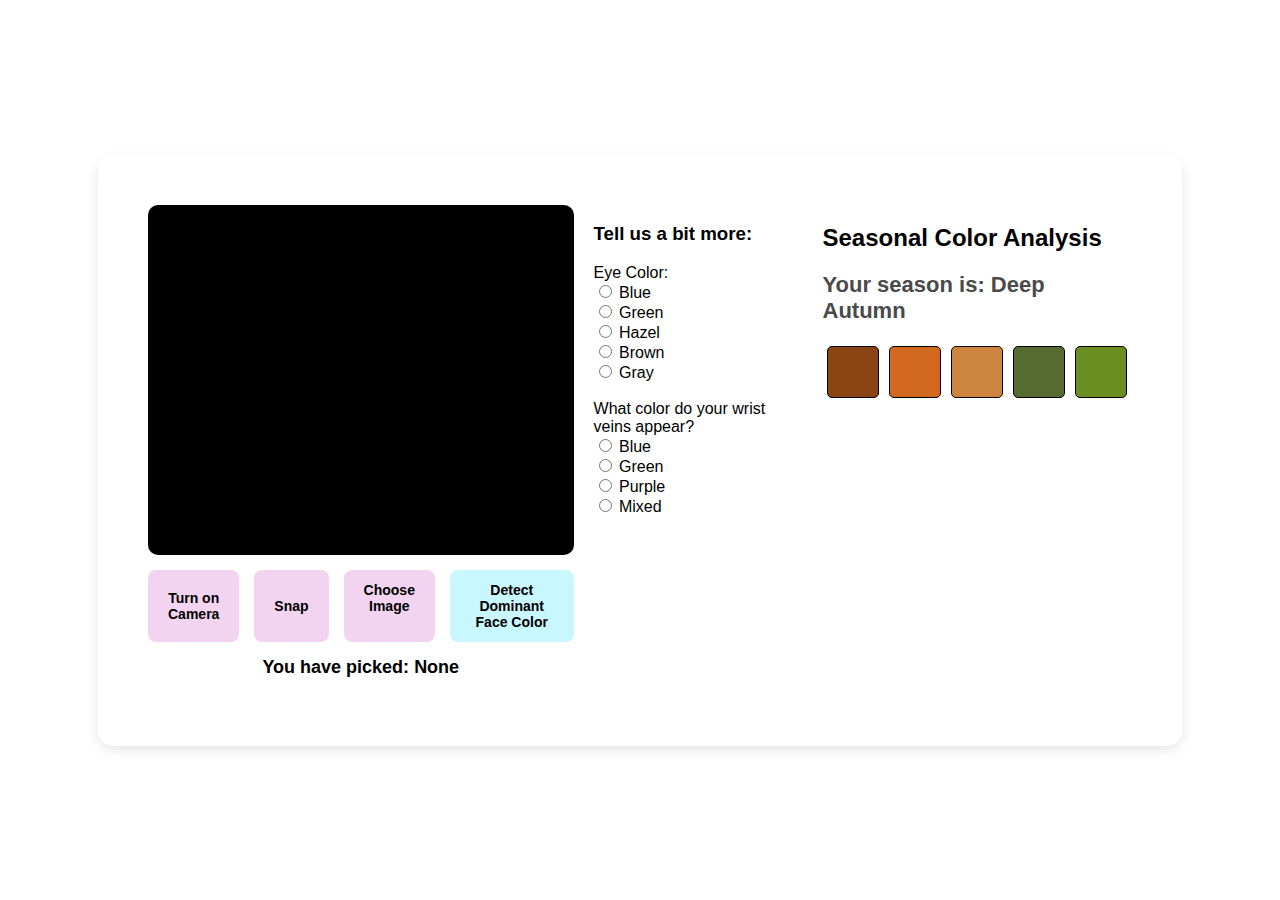
<file: work.html>
<!DOCTYPE html>
<html lang="en">
<head>
    <meta charset="UTF-8">
    <meta name="viewport" content="width=device-width, initial-scale=1.0">
    <title>Color Analysis</title>
    <style>
        body {
            display: flex;
            justify-content: center;
            align-items: center;
            height: 100vh;
            margin: 0;
            font-family: Arial, sans-serif;
            background: url('https://i.pinimg.com/736x/53/37/5e/53375ef247e7f303f6b26dd327389c23.jpg') no-repeat center center/cover;
        }
        .palette {
    display: flex;
    justify-content: center;
    gap: 10px;
    margin-top: 20px;
    min-height: 60px; /* Ensures it has space even if empty */
    flex-wrap: wrap; /* Allows colors to wrap if needed */
}

.color-box {
    width: 50px;
    height: 50px;
    border-radius: 5px;
    border: 1px solid #000; /* Add border to make sure they are visible */
}

        .container {
            display: flex;
            width: 80%;
            max-width: 1200px;
            justify-content: space-between;
            align-items: flex-start;
            padding: 30px;
            border-radius: 15px;
            background: rgba(255, 255, 255, 0.95);
            box-shadow: 0px 4px 12px rgba(0, 0, 0, 0.1);
        }
        .tools-container {
            width: 55%;
            padding: 20px;
            border-radius: 10px;
            text-align: center;
        }
        .result-container {
    width: 40%;
    padding: 20px;
    min-height: 250px; /* Increase space if needed */
    overflow: auto; /* Ensures content stays visible */
}

        .video-container {
            position: relative;
            width: 100%;
            height: 350px;
            border-radius: 10px;
            overflow: hidden;
            background: black;
        }
        video, canvas {
            position: absolute;
            width: 100%;
            height: 100%;
            object-fit: cover;
        }
        canvas {
            display: none;
        }
        .options {
            margin-top: 15px;
            display: flex;
            gap: 15px;
            justify-content: center;
        }
        button, .custom-file-input {
            padding: 12px 20px;
            border: none;
            border-radius: 8px;
            cursor: pointer;
            background-color: rgb(242, 212, 240);
            color: black;
            font-weight: bold;
            transition: 0.3s;
            font-size: 14px;
        }
        button:hover, .custom-file-input:hover {
            background-color: rgb(220, 190, 220);
        }
        .custom-file-input {
            display: inline-block;
            text-align: center;
        }
        #uploadImage {
            display: none;
        }
        #colorPickerButton {
            display: none;
            padding: 12px 20px;
            background-color: #feeea4;
            color: black;
            border-radius: 8px;
            font-weight: bold;
            font-size: 14px;
            cursor: pointer;
            transition: 0.3s;
        }
        #colorPickerButton:hover {
            background-color: rgb(220, 190, 220);
        }
        #pickedColor {
            margin-top: 15px;
            font-size: 18px;
            font-weight: bold;
            text-align: center;
        }
        #colorPickerButton img {
            width: 45px;
            height: 45px;
            cursor: pointer;
        }
        #seasonResult {
            font-size: 22px;
            font-weight: bold;
            margin-top: 20px;
            color: #4a4a4a;
        }
        #detectDominantColor {
    padding: 12px 20px;
    background-color: #c9f7ff;
    color: black;
    border-radius: 8px;
    font-weight: bold;
    font-size: 14px;
    cursor: pointer;
    transition: 0.3s;
}
#detectDominantColor:hover {
    background-color: #b2e0f0;
}

    </style>
</head>
<body>
    <div class="container">
        <div class="tools-container">
            <div class="video-container">
                <video id="video" autoplay></video>
                <canvas id="imageCanvas"></canvas>
            </div>
            <div class="options">
                <button id="startCamera">Turn on Camera</button>
                <button id="snapPhoto">Snap</button>
                <label for="uploadImage" class="custom-file-input">Choose Image</label>
                <input type="file" id="uploadImage" accept="image/*">
                <button id="colorPickerButton" style="display: none;">Pick Color</button>
                <button id="detectDominantColor">Detect Dominant Face Color</button>

            </div>
            <p id="pickedColor">You have picked: <span id="colorHex">None</span></p>
        </div>

  <div id="userInfo" style="margin-top: 20px;">
    <h3>Tell us a bit more:</h3>

    <label>Eye Color:</label><br>
    <label><input type="radio" name="eyeColor" value="blue"> Blue</label><br>
    <label><input type="radio" name="eyeColor" value="green"> Green</label><br>
    <label><input type="radio" name="eyeColor" value="hazel"> Hazel</label><br>
    <label><input type="radio" name="eyeColor" value="brown"> Brown</label><br>
    <label><input type="radio" name="eyeColor" value="gray"> Gray</label><br><br>

    <label>What color do your wrist veins appear?</label><br>
    <label><input type="radio" name="veinColor" value="blue"> Blue</label><br>
    <label><input type="radio" name="veinColor" value="green"> Green</label><br>
    <label><input type="radio" name="veinColor" value="purple"> Purple</label><br>
    <label><input type="radio" name="veinColor" value="mixed"> Mixed</label><br>
</div>



        <!-- Right Side: Season Result -->
        <div class="result-container">
            <h2>Seasonal Color Analysis</h2>
            <p id="seasonResult">Pick a color to see your season!</p>
            <div class="palette" id="colorPalette"></div> <!-- Added this line -->
        </div>
        
    </div>

    <script>
        const video = document.getElementById('video');
        const canvas = document.getElementById('imageCanvas');
        const ctx = canvas.getContext('2d');
        const startCamera = document.getElementById('startCamera');
        const snapPhoto = document.getElementById('snapPhoto');
        const uploadImage = document.getElementById('uploadImage');
        const colorPickerButton = document.getElementById('colorPickerButton');
        const colorHex = document.getElementById('colorHex');
        const seasonResult = document.getElementById('seasonResult');

        let stream = null;
        let imageLoaded = false;

        startCamera.addEventListener('click', async () => {
            try {
                stream = await navigator.mediaDevices.getUserMedia({ video: true });
                video.srcObject = stream;
                video.style.display = 'block';
                canvas.style.display = 'none';
            } catch (error) {
                alert('Camera access denied or unavailable.');
                console.error('Error accessing webcam:', error);
            }
        });

        snapPhoto.addEventListener('click', () => {
            if (video.style.display === 'block') {
                canvas.width = video.videoWidth;
                canvas.height = video.videoHeight;
                ctx.drawImage(video, 0, 0, canvas.width, canvas.height);
                video.style.display = 'none';
                canvas.style.display = 'block';
                if (stream) {
                    stream.getTracks().forEach(track => track.stop());
                }
                imageLoaded = true;
                colorPickerButton.style.display = 'inline-block';
            }
        });

        uploadImage.addEventListener('change', event => {
            const file = event.target.files[0];
            if (file) {
                const reader = new FileReader();
                reader.onload = function(e) {
                    const img = new Image();
                    img.onload = function() {
                        canvas.width = img.width;
                        canvas.height = img.height;
                        ctx.clearRect(0, 0, canvas.width, canvas.height);
                        ctx.drawImage(img, 0, 0, canvas.width, canvas.height);
                        video.style.display = 'none';
                        canvas.style.display = 'block';
                        imageLoaded = true;
                        colorPickerButton.style.display = 'inline-block';
                    };
                    img.src = e.target.result;
                };
                reader.readAsDataURL(file);
            }
        });

        colorPickerButton.addEventListener('click', () => {
            if (!window.EyeDropper) {
                alert('Your browser does not support the EyeDropper API.');
                return;
            }
            const eyeDropper = new EyeDropper();
            eyeDropper.open()
                .then(result => {
                    colorHex.innerHTML = `<b>${result.sRGBHex}</b>`;
                    determineSeason(result.sRGBHex);
                })
                .catch(error => {
                    console.error('Error picking color:', error);
                });
        });
        document.getElementById("detectDominantColor").addEventListener("click", () => {
    if (!imageLoaded) {
        alert("Please upload an image or take a photo first.");
        return;
    }

    // Define a central region (adjust if needed)
    const regionSize = 50;
    const centerX = canvas.width / 2;
    const centerY = canvas.height / 2;
    const startX = Math.max(0, centerX - regionSize / 2);
    const startY = Math.max(0, centerY - regionSize / 2);

    const imageData = ctx.getImageData(startX, startY, regionSize, regionSize);
    const data = imageData.data;
    let r = 0, g = 0, b = 0, count = 0;

    for (let i = 0; i < data.length; i += 4) {
        r += data[i];
        g += data[i + 1];
        b += data[i + 2];
        count++;
    }

    r = Math.round(r / count);
    g = Math.round(g / count);
    b = Math.round(b / count);

    const hex = `#${((1 << 24) + (r << 16) + (g << 8) + b).toString(16).slice(1).toUpperCase()}`;
    colorHex.innerHTML = `<b>${hex}</b>`;
    determineSeason(hex);
});

       function determineSeason(hex) {
    const r = parseInt(hex.substr(1, 2), 16);
    const g = parseInt(hex.substr(3, 2), 16);
    const b = parseInt(hex.substr(5, 2), 16);
    const brightness = (r + g + b) / 3;
    const warmCool = r - b;
    const contrast = Math.abs(r - g) + Math.abs(g - b) + Math.abs(b - r);

    const traits = getUserTraits();
    let undertone = "";

    switch (traits.veinColor) {
        case "blue":
        case "purple":
            undertone = "cool";
            break;
        case "green":
            undertone = "warm";
            break;
        case "mixed":
            undertone = "neutral";
            break;
        default:
            undertone = warmCool > 0 ? "warm" : "cool";
    }

    const isLightEyes = ["blue", "green", "gray"].includes(traits.eyeColor);
    const isDarkEyes = ["brown", "hazel"].includes(traits.eyeColor);

    let seasonType = "";

    if (undertone === "warm") {
        if (brightness > 180) {
            seasonType = contrast > 50 ? "Deep Spring" : "Soft Spring";
        } else {
            seasonType = contrast > 50 ? "Deep Autumn" : "Soft Autumn";
        }
    } else if (undertone === "cool") {
        if (brightness > 180) {
            seasonType = contrast > 50 ? "Deep Summer" : "Soft Summer";
        } else {
            seasonType = contrast > 50 ? "Deep Winter" : "Soft Winter";
        }
    } else {
        seasonType = contrast > 60 ? "Deep Autumn" : "Soft Summer";
    }

    if (isLightEyes && seasonType.includes("Autumn")) {
        seasonType = seasonType.replace("Autumn", "Spring");
    } else if (isDarkEyes && seasonType.includes("Summer")) {
        seasonType = seasonType.replace("Summer", "Winter");
    }

    document.getElementById("seasonResult").innerHTML = `Your season is: <b>${seasonType}</b>`;
    displayPalette(seasonType);
}

function getUserTraits() {
    const eyeColor = document.querySelector('input[name="eyeColor"]:checked')?.value || '';
    const veinColor = document.querySelector('input[name="veinColor"]:checked')?.value || '';

    console.log("Selected eye color:", eyeColor);
    console.log("Selected vein color:", veinColor);

    return {
        eyeColor,
        veinColor
    };
}



        function displayPalette(season) {
            const palettes = {
                "Deep Spring": ["#FF6F61", "#FFA07A", "#FFD700", "#008000", "#006400"],
                "Soft Spring": ["#F4A460", "#FFDAB9", "#E6E6FA", "#B0C4DE", "#98FB98"],
                "Deep Autumn": ["#8B4513", "#D2691E", "#CD853F", "#556B2F", "#6B8E23"],
                "Soft Autumn": ["#DEB887", "#DAA520", "#BC8F8F", "#D8BFD8", "#C0C0C0"],
                "Deep Summer": ["#4682B4", "#5F9EA0", "#8A2BE2", "#4B0082", "#7B68EE"],
                "Soft Summer": ["#D3D3D3", "#C0C0C0", "#A9A9A9", "#708090", "#778899"],
                "Deep Winter": ["#000080", "#800000", "#8B0000", "#2F4F4F", "#483D8B"],
                "Soft Winter": ["#708090", "#A9A9A9", "#C0C0C0", "#DCDCDC", "#F5F5F5"]
            };
            
            const paletteContainer = document.getElementById("colorPalette");
            paletteContainer.innerHTML = "";
            palettes[season].forEach(color => {
                const div = document.createElement("div");
                div.className = "color-box";
                div.style.backgroundColor = color;
                paletteContainer.appendChild(div);
            });
        }

        determineSeason("#FF5733");

      
    </script>
</body>
</html>
</file>
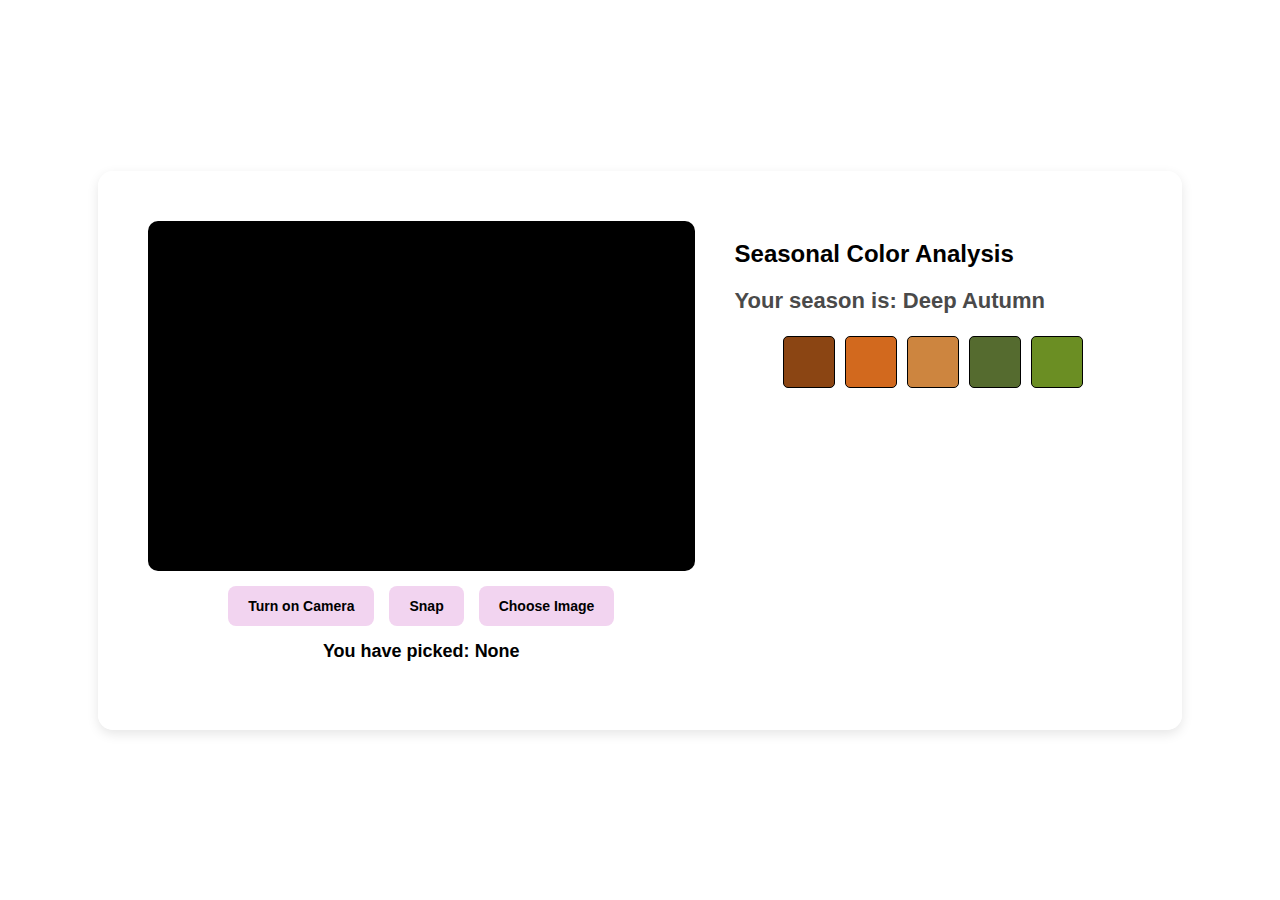
<file: COLOR ANALYSIS/final.html>
<!DOCTYPE html>
<html lang="en">
<head>
    <meta charset="UTF-8">
    <meta name="viewport" content="width=device-width, initial-scale=1.0">
    <title>Color Analysis</title>
    <style>
        body {
            display: flex;
            justify-content: center;
            align-items: center;
            height: 100vh;
            margin: 0;
            font-family: Arial, sans-serif;
            background: url('https://i.pinimg.com/736x/53/37/5e/53375ef247e7f303f6b26dd327389c23.jpg') no-repeat center center/cover;
        }
        .palette {
    display: flex;
    justify-content: center;
    gap: 10px;
    margin-top: 20px;
    min-height: 60px; /* Ensures it has space even if empty */
    flex-wrap: wrap; /* Allows colors to wrap if needed */
}

.color-box {
    width: 50px;
    height: 50px;
    border-radius: 5px;
    border: 1px solid #000; /* Add border to make sure they are visible */
}

        .container {
            display: flex;
            width: 80%;
            max-width: 1200px;
            justify-content: space-between;
            align-items: flex-start;
            padding: 30px;
            border-radius: 15px;
            background: rgba(255, 255, 255, 0.95);
            box-shadow: 0px 4px 12px rgba(0, 0, 0, 0.1);
        }
        .tools-container {
            width: 55%;
            padding: 20px;
            border-radius: 10px;
            text-align: center;
        }
        .result-container {
    width: 40%;
    padding: 20px;
    min-height: 250px; /* Increase space if needed */
    overflow: auto; /* Ensures content stays visible */
}

        .video-container {
            position: relative;
            width: 100%;
            height: 350px;
            border-radius: 10px;
            overflow: hidden;
            background: black;
        }
        video, canvas {
            position: absolute;
            width: 100%;
            height: 100%;
            object-fit: cover;
        }
        canvas {
            display: none;
        }
        .options {
            margin-top: 15px;
            display: flex;
            gap: 15px;
            justify-content: center;
        }
        button, .custom-file-input {
            padding: 12px 20px;
            border: none;
            border-radius: 8px;
            cursor: pointer;
            background-color: rgb(242, 212, 240);
            color: black;
            font-weight: bold;
            transition: 0.3s;
            font-size: 14px;
        }
        button:hover, .custom-file-input:hover {
            background-color: rgb(220, 190, 220);
        }
        .custom-file-input {
            display: inline-block;
            text-align: center;
        }
        #uploadImage {
            display: none;
        }
        #colorPickerButton {
            display: none;
            padding: 12px 20px;
            background-color: #feeea4;
            color: black;
            border-radius: 8px;
            font-weight: bold;
            font-size: 14px;
            cursor: pointer;
            transition: 0.3s;
        }
        #colorPickerButton:hover {
            background-color: rgb(220, 190, 220);
        }
        #pickedColor {
            margin-top: 15px;
            font-size: 18px;
            font-weight: bold;
            text-align: center;
        }
        #colorPickerButton img {
            width: 45px;
            height: 45px;
            cursor: pointer;
        }
        #seasonResult {
            font-size: 22px;
            font-weight: bold;
            margin-top: 20px;
            color: #4a4a4a;
        }
    </style>
</head>
<body>
    <div class="container">
        <div class="tools-container">
            <div class="video-container">
                <video id="video" autoplay></video>
                <canvas id="imageCanvas"></canvas>
            </div>
            <div class="options">
                <button id="startCamera">Turn on Camera</button>
                <button id="snapPhoto">Snap</button>
                <label for="uploadImage" class="custom-file-input">Choose Image</label>
                <input type="file" id="uploadImage" accept="image/*">
                <button id="colorPickerButton" style="display: none;">Pick Color</button>
            </div>
            <p id="pickedColor">You have picked: <span id="colorHex">None</span></p>
        </div>

        <!-- Right Side: Season Result -->
        <div class="result-container">
            <h2>Seasonal Color Analysis</h2>
            <p id="seasonResult">Pick a color to see your season!</p>
            <div class="palette" id="colorPalette"></div> <!-- Added this line -->
        </div>
        
    </div>

    <script>
        const video = document.getElementById('video');
        const canvas = document.getElementById('imageCanvas');
        const ctx = canvas.getContext('2d');
        const startCamera = document.getElementById('startCamera');
        const snapPhoto = document.getElementById('snapPhoto');
        const uploadImage = document.getElementById('uploadImage');
        const colorPickerButton = document.getElementById('colorPickerButton');
        const colorHex = document.getElementById('colorHex');
        const seasonResult = document.getElementById('seasonResult');

        let stream = null;
        let imageLoaded = false;

        startCamera.addEventListener('click', async () => {
            try {
                stream = await navigator.mediaDevices.getUserMedia({ video: true });
                video.srcObject = stream;
                video.style.display = 'block';
                canvas.style.display = 'none';
            } catch (error) {
                alert('Camera access denied or unavailable.');
                console.error('Error accessing webcam:', error);
            }
        });

        snapPhoto.addEventListener('click', () => {
            if (video.style.display === 'block') {
                canvas.width = video.videoWidth;
                canvas.height = video.videoHeight;
                ctx.drawImage(video, 0, 0, canvas.width, canvas.height);
                video.style.display = 'none';
                canvas.style.display = 'block';
                if (stream) {
                    stream.getTracks().forEach(track => track.stop());
                }
                imageLoaded = true;
                colorPickerButton.style.display = 'inline-block';
            }
        });

        uploadImage.addEventListener('change', event => {
            const file = event.target.files[0];
            if (file) {
                const reader = new FileReader();
                reader.onload = function(e) {
                    const img = new Image();
                    img.onload = function() {
                        canvas.width = img.width;
                        canvas.height = img.height;
                        ctx.clearRect(0, 0, canvas.width, canvas.height);
                        ctx.drawImage(img, 0, 0, canvas.width, canvas.height);
                        video.style.display = 'none';
                        canvas.style.display = 'block';
                        imageLoaded = true;
                        colorPickerButton.style.display = 'inline-block';
                    };
                    img.src = e.target.result;
                };
                reader.readAsDataURL(file);
            }
        });

        colorPickerButton.addEventListener('click', () => {
            if (!window.EyeDropper) {
                alert('Your browser does not support the EyeDropper API.');
                return;
            }
            const eyeDropper = new EyeDropper();
            eyeDropper.open()
                .then(result => {
                    colorHex.innerHTML = `<b>${result.sRGBHex}</b>`;
                    determineSeason(result.sRGBHex);
                })
                .catch(error => {
                    console.error('Error picking color:', error);
                });
        });

        function determineSeason(hex) {
            const r = parseInt(hex.substr(1, 2), 16);
            const g = parseInt(hex.substr(3, 2), 16);
            const b = parseInt(hex.substr(5, 2), 16);
            const brightness = (r + g + b) / 3;
            const warmCool = r - b;
            const contrast = Math.abs(r - g) + Math.abs(g - b) + Math.abs(b - r);
            
            let seasonType = "";
            if (warmCool > 20) {
                seasonType = brightness > 180 ? (contrast > 50 ? "Deep Spring" : "Soft Spring") : (contrast > 50 ? "Deep Autumn" : "Soft Autumn");
            } else {
                seasonType = brightness > 180 ? (contrast > 50 ? "Deep Summer" : "Soft Summer") : (contrast > 50 ? "Deep Winter" : "Soft Winter");
            }
            
            document.getElementById("seasonResult").innerHTML = `Your season is: <b>${seasonType}</b>`;
            displayPalette(seasonType);
        }

        function displayPalette(season) {
            const palettes = {
                "Deep Spring": ["#FF6F61", "#FFA07A", "#FFD700", "#008000", "#006400"],
                "Soft Spring": ["#F4A460", "#FFDAB9", "#E6E6FA", "#B0C4DE", "#98FB98"],
                "Deep Autumn": ["#8B4513", "#D2691E", "#CD853F", "#556B2F", "#6B8E23"],
                "Soft Autumn": ["#DEB887", "#DAA520", "#BC8F8F", "#D8BFD8", "#C0C0C0"],
                "Deep Summer": ["#4682B4", "#5F9EA0", "#8A2BE2", "#4B0082", "#7B68EE"],
                "Soft Summer": ["#D3D3D3", "#C0C0C0", "#A9A9A9", "#708090", "#778899"],
                "Deep Winter": ["#000080", "#800000", "#8B0000", "#2F4F4F", "#483D8B"],
                "Soft Winter": ["#708090", "#A9A9A9", "#C0C0C0", "#DCDCDC", "#F5F5F5"]
            };
            
            const paletteContainer = document.getElementById("colorPalette");
            paletteContainer.innerHTML = "";
            palettes[season].forEach(color => {
                const div = document.createElement("div");
                div.className = "color-box";
                div.style.backgroundColor = color;
                paletteContainer.appendChild(div);
            });
        }

        determineSeason("#FF5733");

      
    </script>
</body>
</html>
</file>
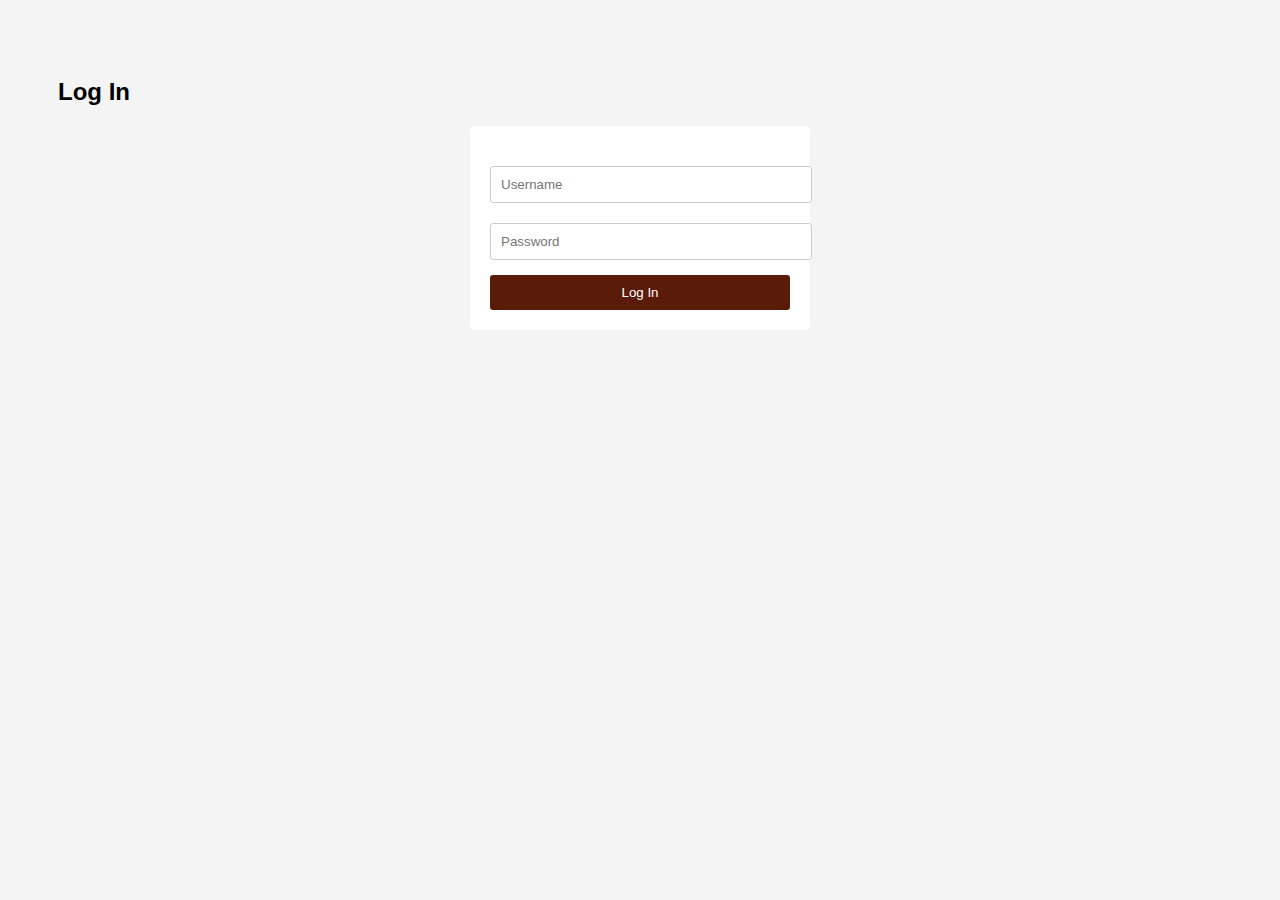
<file: COLOR ANALYSIS/login.html>
<!DOCTYPE html>
<html lang="en">
<head>
  <meta charset="UTF-8" />
  <title>Log In</title>
  <style>
    body { font-family: Arial, sans-serif; background-color: #f4f4f4; padding: 50px; }
    form { background: #fff; padding: 20px; border-radius: 5px; width: 300px; margin: auto; }
    input { width: 100%; padding: 10px; margin: 5px 0 15px; border: 1px solid #ccc; border-radius: 3px; }
    button { width: 100%; padding: 10px; background: #5a1b08; border: none; color: #fff; border-radius: 3px; cursor: pointer; }
    button:hover {   background: url('https://i.pinimg.com/736x/53/37/5e/53375ef247e7f303f6b26dd327389c23.jpg') no-repeat center center/cover;
 }
    .message { color: red; margin-bottom: 15px; }
  </style>
</head>
<body>
  <h2>Log In</h2>
  <form id="loginForm">
    <div class="message" id="loginMessage"></div>
    <input type="text" id="loginUsername" placeholder="Username" required />
    <input type="password" id="loginPassword" placeholder="Password" required />
    <button type="submit">Log In</button>
  </form>

  <script>
    document.getElementById('loginForm').addEventListener('submit', function(e) {
      e.preventDefault();
      const username = document.getElementById('loginUsername').value.trim();
      const password = document.getElementById('loginPassword').value;
      const message = document.getElementById('loginMessage');

      const storedPassword = localStorage.getItem(username);
      if (storedPassword === null) {
        message.textContent = "User does not exist.";
      } else if (storedPassword === password) {
        message.style.color = "green";
        message.textContent = "Login successful!";
        // Redirect or perform actions upon successful login
      } else {
        message.textContent = "Incorrect password.";
      }
    });
  </script>
</body>
</html>
</file>
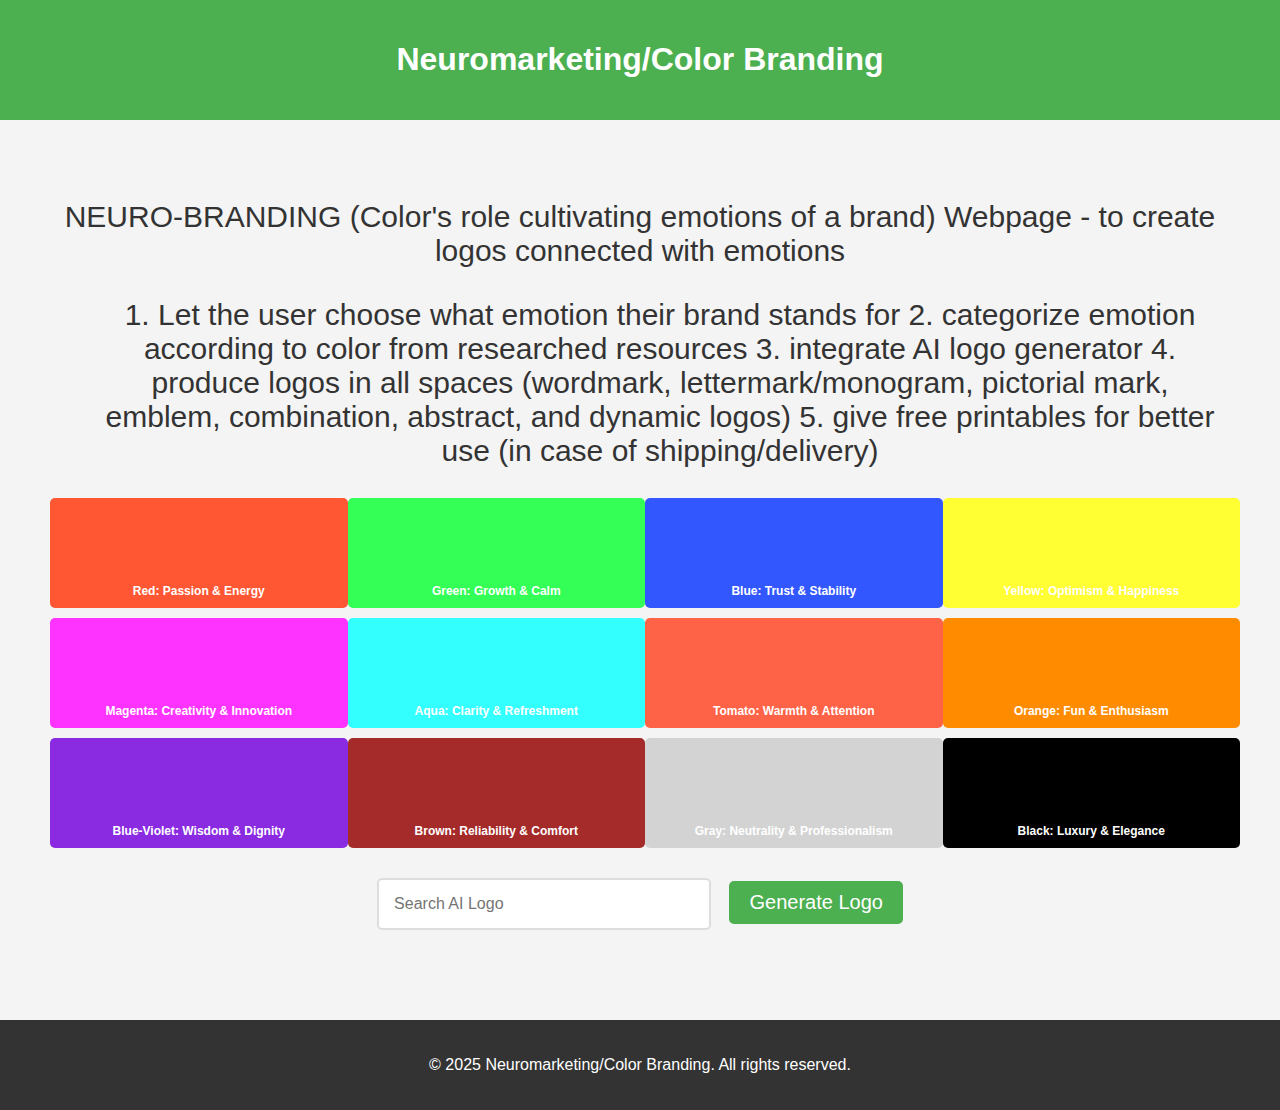
<file: COLOR ANALYSIS/Neuro.html>
<!DOCTYPE html>
<html lang="en">
<head>
    <meta charset="UTF-8">
    <meta name="viewport" content="width=device-width, initial-scale=1.0">
    <title>Neuromarketing/Color Branding</title>
    <style>
        body {
            font-family: Arial, sans-serif;
            margin: 0;
            padding: 0;
            background-color: #f4f4f4;
            color: #333;
        }

        header {
            background-color: #4CAF50;
            color: white;
            padding: 20px;
            text-align: center;
        }

        .content {
            padding: 50px;
            text-align: center;
            font-size: 30px;
        }

        .colors {
            display: grid;
            grid-template-columns: repeat(4, 1fr);
            gap: 10px;
            margin-top: 20px;
        }

        .color-box {
            width: 100%;
            height: 100px;
            border-radius: 5px;
            position: relative;
            display: flex;
            justify-content: center;
            align-items: center;
            font-size: 14px;
            font-weight: bold;
            color: white;
            text-align: center;
            padding: 5px;
        }

        .color-box span {
            position: absolute;
            bottom: 10px;
            width: 100%;
            text-align: center;
            font-size: 12px;
        }

        .search-container {
            margin-top: 30px;
        }

        .search-bar {
            padding: 15px;
            width: 300px;
            font-size: 16px;
            border: 2px solid #ddd;
            border-radius: 5px;
        }

        .search-btn {
            padding: 10px 20px;
            font-size: 20px;
            background-color: #4CAF50;
            color: white;
            border: none;
            border-radius: 5px;
            cursor: pointer;
            margin-left: 10px;
        }

        .search-btn:hover {
            background-color: #45a049;
        }

        footer {
            text-align: center;
            margin-top: 40px;
            padding: 20px;
            background-color: #333;
            color: white;
        }
    </style>
</head>
<body>

<header>
    <h1>Neuromarketing/Color Branding</h1>
</header>

<div class="content">
    <p>NEURO-BRANDING (Color's role cultivating emotions of a brand)
        Webpage - to create logos connected with emotions</p>
       <ul>
        1. Let the user choose what emotion their brand stands for
        2. categorize emotion according to color from researched resources
        3. integrate AI logo generator 
        4. produce logos in all spaces 
          (wordmark, lettermark/monogram, pictorial mark, emblem, combination, abstract, and dynamic logos)
        5. give free printables for better use (in case of shipping/delivery)</ul>

    <div class="colors">
        <div class="color-box" style="background-color: #FF5733;">
            <span>Red: Passion & Energy</span>
        </div>
        <div class="color-box" style="background-color: #33FF57;">
            <span>Green: Growth & Calm</span>
        </div>
        <div class="color-box" style="background-color: #3357FF;">
            <span>Blue: Trust & Stability</span>
        </div>
        <div class="color-box" style="background-color: #FFFF33;">
            <span>Yellow: Optimism & Happiness</span>
        </div>
        <div class="color-box" style="background-color: #FF33FF;">
            <span>Magenta: Creativity & Innovation</span>
        </div>
        <div class="color-box" style="background-color: #33FFFF;">
            <span>Aqua: Clarity & Refreshment</span>
        </div>
        <div class="color-box" style="background-color: #FF6347;">
            <span>Tomato: Warmth & Attention</span>
        </div>
        <div class="color-box" style="background-color: #FF8C00;">
            <span>Orange: Fun & Enthusiasm</span>
        </div>
        <div class="color-box" style="background-color: #8A2BE2;">
            <span>Blue-Violet: Wisdom & Dignity</span>
        </div>
        <div class="color-box" style="background-color: #A52A2A;">
            <span>Brown: Reliability & Comfort</span>
        </div>
        <div class="color-box" style="background-color: #D3D3D3;">
            <span>Gray: Neutrality & Professionalism</span>
        </div>
        <div class="color-box" style="background-color: #000000;">
            <span>Black: Luxury & Elegance</span>
        </div>
    </div>

    <div class="search-container">
        <input type="text" id="logoSearch" class="search-bar" placeholder="Search AI Logo">
        <button class="search-btn" onclick="generateLogo()">Generate Logo</button>
    </div>
</div>

<footer>
    <p>&copy; 2025 Neuromarketing/Color Branding. All rights reserved.</p>
</footer>

<script>
    function generateLogo() {
        const query = document.getElementById('logoSearch').value;
        if (query) {
            alert('Generating AI logo for: ' + query);
        } else {
            alert('Please enter a search term!');
        }
    }
</script>

</body>
</html>
</file>
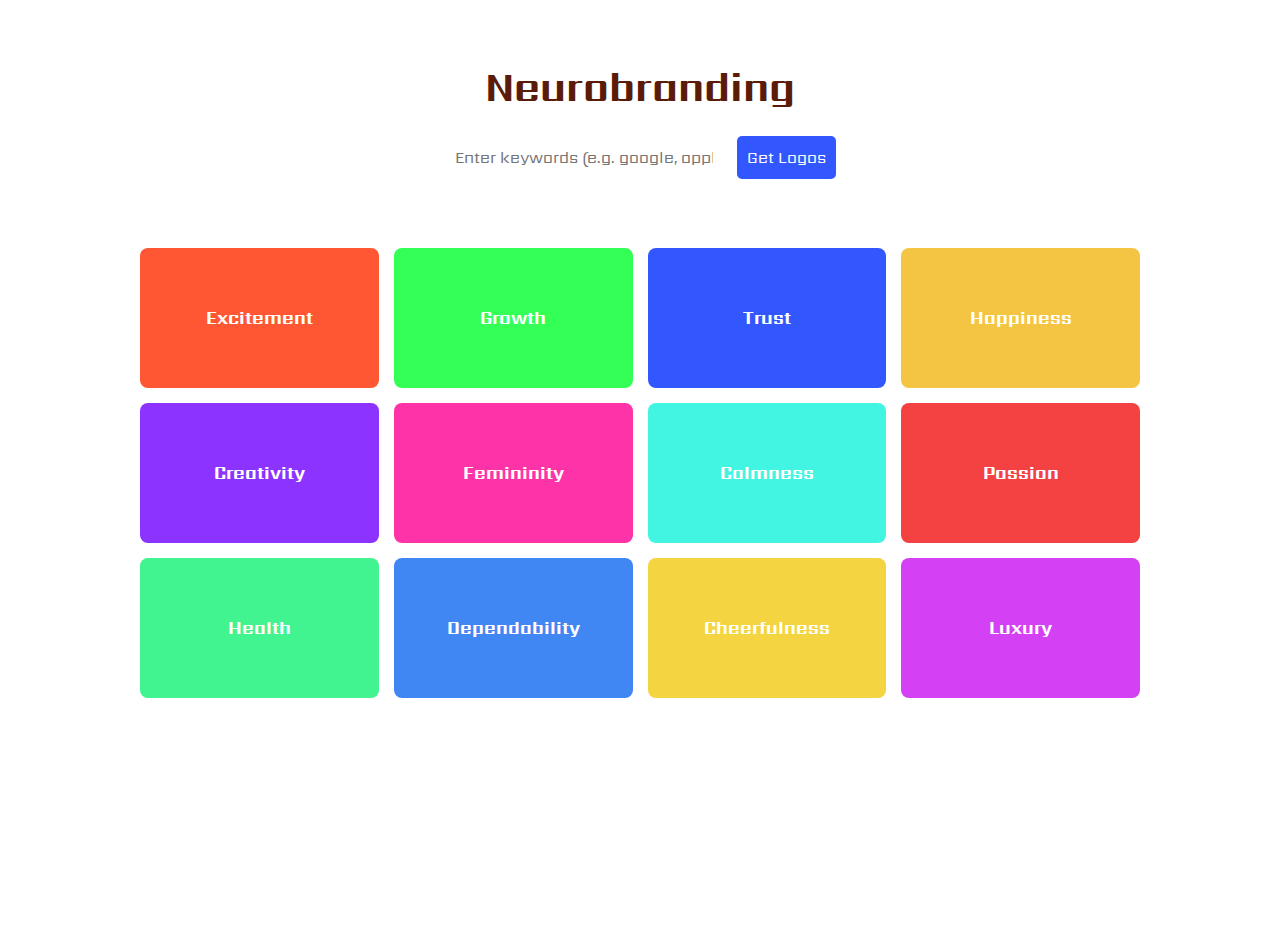
<file: COLOR ANALYSIS/neurofin.html>
<!DOCTYPE html>
<html lang="en">
<head>
  <meta charset="UTF-8" />
  <meta name="viewport" content="width=device-width, initial-scale=1.0" />
  <title>Neurobranding</title>
  <style>
    @import url('https://fonts.googleapis.com/css2?family=Sarpanch:wght@400;700&display=swap');

    body {
      font-family: 'Sarpanch', sans-serif;
      text-align: center;
            background: url('https://i.pinimg.com/736x/53/37/5e/53375ef247e7f303f6b26dd327389c23.jpg') no-repeat center center/cover;
      display: flex;
      flex-direction: column;
      align-items: center;
      min-height: 100vh;
      margin: 0;
      padding-top: 2rem;
    }

    h1 {
      color: #5a1b08;
      font-weight: 700;
      font-size: 2.5rem;
      margin-bottom: 1rem;
    }

    input, button {
      padding: 10px;
      margin: 5px;
      font-size: 16px;
      border-radius: 5px;
      border: none;
      font-family: 'Sarpanch', sans-serif;
    }

    button {
      background-color: #3357FF;
      color: white;
      cursor: pointer;
    }

    .logos {
      display: flex;
      flex-wrap: wrap;
      justify-content: center;
      gap: 20px;
      margin: 2rem 0;
    }

    .logos img {
      height: 80px;
      background: white;
      padding: 10px;
      border-radius: 12px;
      box-shadow: 3px 3px 15px rgba(0,0,0,0.2);
      transition: transform 0.3s ease;
    }

    .logos img:hover {
      transform: scale(1.1);
    }

    .color-grid {
      display: grid;
      grid-template-columns: repeat(4, 1fr);
      gap: 15px;
      width: 90%;
      max-width: 1000px;
    }

    .color-box {
      border-radius: 8px;
      display: flex;
      align-items: center;
      justify-content: center;
      color: white;
      font-size: 18px;
      text-align: center;
      padding: 20px;
      font-weight: 700;
      height: 100px;
      position: relative;
      cursor: pointer;
      transition: transform 0.3s ease;
      overflow: hidden;
    }

    .color-box:hover {
      transform: scale(1.05);
    }

    .text-slide {
      position: absolute;
      width: 100%;
      height: 100%;
      display: flex;
      align-items: center;
      justify-content: center;
      white-space: nowrap;
      transition: transform 1s ease-in-out;
    }
  </style>
</head>
<body>
  <h1>Neurobranding</h1>

  <div class="input-container">
    <input type="text" id="keywords" placeholder="Enter keywords (e.g. google, apple)" />
    <button onclick="getLogos()">Get Logos</button>
  </div>

  <div class="logos" id="logoContainer"></div>

  <div class="color-grid" id="colorGrid"></div>

  <script>
    function getLogos() {
      const input = document.getElementById('keywords').value;
      const keywords = input.split(',').map(k => k.trim().toLowerCase());
      const container = document.getElementById('logoContainer');
      container.innerHTML = '';

      keywords.forEach(kw => {
        const img = document.createElement('img');
        img.src = `https://logo.clearbit.com/${kw}.com`;
        img.alt = kw;
        container.appendChild(img);
      });
    }

    const colors = [
      { hex: "#FF5733", emotions: ["Excitement", "Love", "Energy", "Strength"] },
      { hex: "#33FF57", emotions: ["Growth", "Harmony", "Freshness", "Safety"] },
      { hex: "#3357FF", emotions: ["Trust", "Professionalism", "Calmness", "Stability"] },
      { hex: "#F4C542", emotions: ["Happiness", "Optimism", "Warmth", "Clarity"] },
      { hex: "#8D33FF", emotions: ["Creativity", "Luxury", "Ambition", "Mystery"] },
      { hex: "#FF33A8", emotions: ["Femininity", "Imagination", "Playfulness", "Compassion"] },
      { hex: "#42F4E2", emotions: ["Calmness", "Clarity", "Purity", "Freshness"] },
      { hex: "#F44141", emotions: ["Passion", "Urgency", "Attention", "Boldness"] },
      { hex: "#41F48F", emotions: ["Health", "Renewal", "Tranquility", "Balance"] },
      { hex: "#4187F4", emotions: ["Dependability", "Serenity", "Wisdom", "Confidence"] },
      { hex: "#F4D441", emotions: ["Cheerfulness", "Positivity", "Enthusiasm", "Spontaneity"] },
      { hex: "#D441F4", emotions: ["Luxury", "Power", "Nobility", "Extravagance"] }
    ];

    // Fake mapping color → brands
    const colorToBrands = {
      "#FF5733": ["coca-cola.com", "fanta.com"],
      "#33FF57": ["spotify.com", "android.com"],
      "#3357FF": ["facebook.com", "intel.com"],
      "#F4C542": ["snapchat.com", "mcdonalds.com"],
      "#8D33FF": ["yahoo.com", "twitch.tv"],
      "#FF33A8": ["barbie.com", "cosmopolitan.com"],
      "#42F4E2": ["mint.com", "dropbox.com"],
      "#F44141": ["target.com", "youtube.com"],
      "#41F48F": ["wholefoods.com", "evernote.com"],
      "#4187F4": ["linkedin.com", "skype.com"],
      "#F4D441": ["lego.com", "bumble.com"],
      "#D441F4": ["nyxcosmetics.com", "discord.com"]
    };

    const colorGrid = document.getElementById("colorGrid");
    const logoContainer = document.getElementById("logoContainer");

    colors.forEach(color => {
      const box = document.createElement("div");
      box.className = "color-box";
      box.style.backgroundColor = color.hex;

      const textElement = document.createElement("div");
      textElement.className = "text-slide";
      textElement.innerText = color.emotions[0];
      box.appendChild(textElement);
      colorGrid.appendChild(box);

      let emotionIndex = 0;
      let direction = 1;

      setInterval(() => {
        textElement.style.transform = `translateX(${direction * 100}%)`;
        setTimeout(() => {
          emotionIndex = (emotionIndex + 1) % color.emotions.length;
          textElement.innerText = color.emotions[emotionIndex];
          direction *= -1;
          textElement.style.transform = `translateX(${direction * -100}%)`;
          setTimeout(() => {
            textElement.style.transform = "translateX(0)";
          }, 50);
        }, 1000);
      }, 3000);

      // Add click logic
      box.addEventListener("click", () => {
        const brands = colorToBrands[color.hex];
        logoContainer.innerHTML = ''; // Clear current logos

        if (brands && brands.length > 0) {
          brands.forEach(domain => {
            const img = document.createElement("img");
            img.src = `https://logo.clearbit.com/${domain}`;
            img.alt = domain;
            logoContainer.appendChild(img);
          });
        } else {
          logoContainer.innerHTML = `<p style="color: white;">No logos found for this color.</p>`;
        }
      });
    });
  </script>
</body>
</html>
</file>
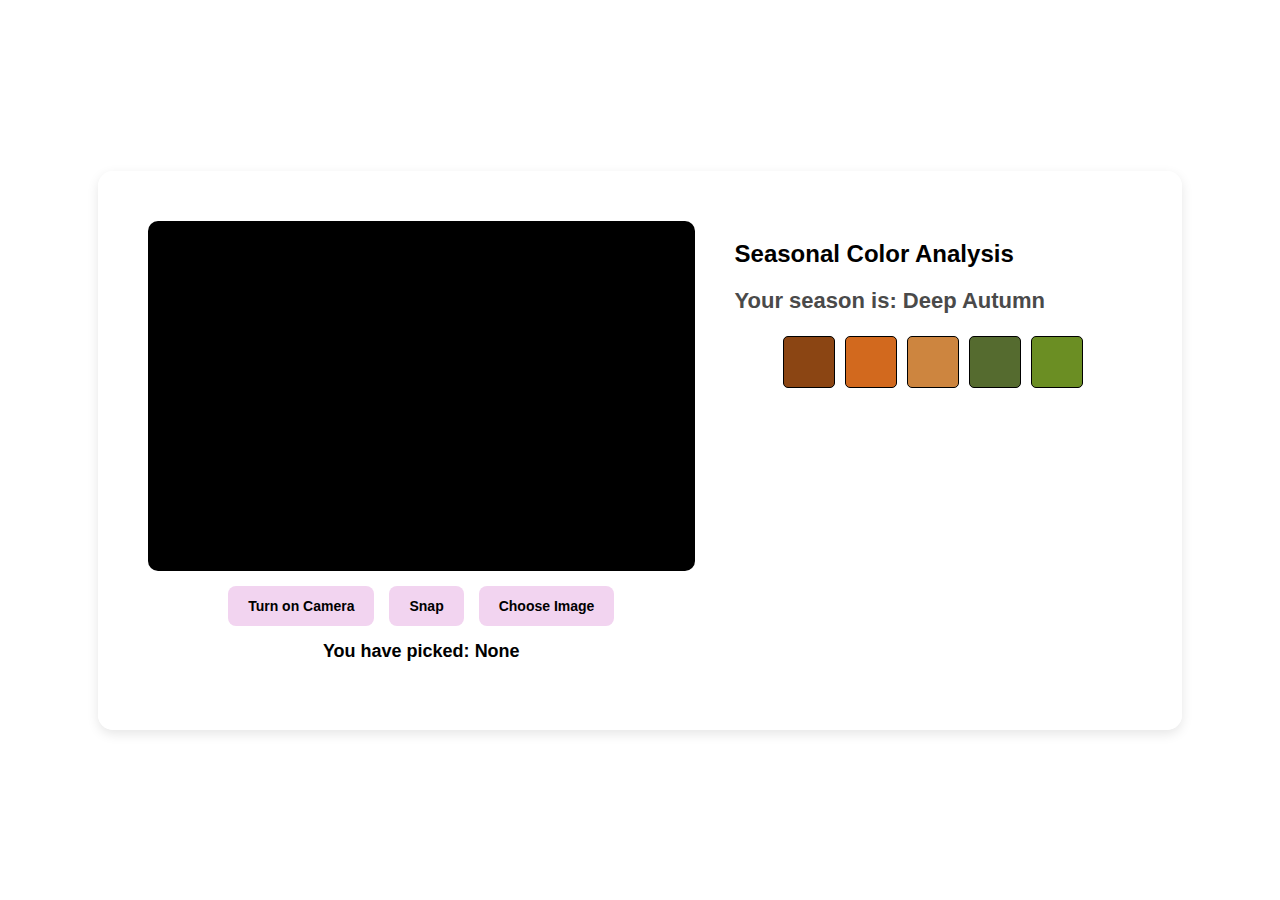
<file: COLOR ANALYSIS/PCA.html>
<!DOCTYPE html>
<html lang="en">
<head>
    <meta charset="UTF-8">
    <meta name="viewport" content="width=device-width, initial-scale=1.0">
    <title>PERSONAL COLOR ANALYSIS</title>
    <link rel="stylesheet" href="stylePCA.css"></head>
    
</head>
<body>
    <div class="container">
        <div class="tools-container">
            <div class="video-container">
                <video id="video" autoplay></video>
                <canvas id="imageCanvas"></canvas>
            </div>
            <div class="options">
                <button id="startCamera">Turn on Camera</button>
                <button id="snapPhoto">Snap</button>
                <label for="uploadImage" class="custom-file-input">Choose Image</label>
                <input type="file" id="uploadImage" accept="image/*">
                <button id="colorPickerButton" style="display: none;">Pick Color</button>
            </div>
            <p id="pickedColor">You have picked: <span id="colorHex">None</span></p>
        </div>

        <!-- Right Side: Season Result -->
        <div class="result-container">
            <h2>Seasonal Color Analysis</h2>
            <p id="seasonResult">Pick a color to see your season!</p>
            <div class="palette" id="colorPalette"></div> <!-- Added this line -->
        </div>
        
    </div>
    <script src="scriptPCA.js"></script>

</body>
</html>
</file>
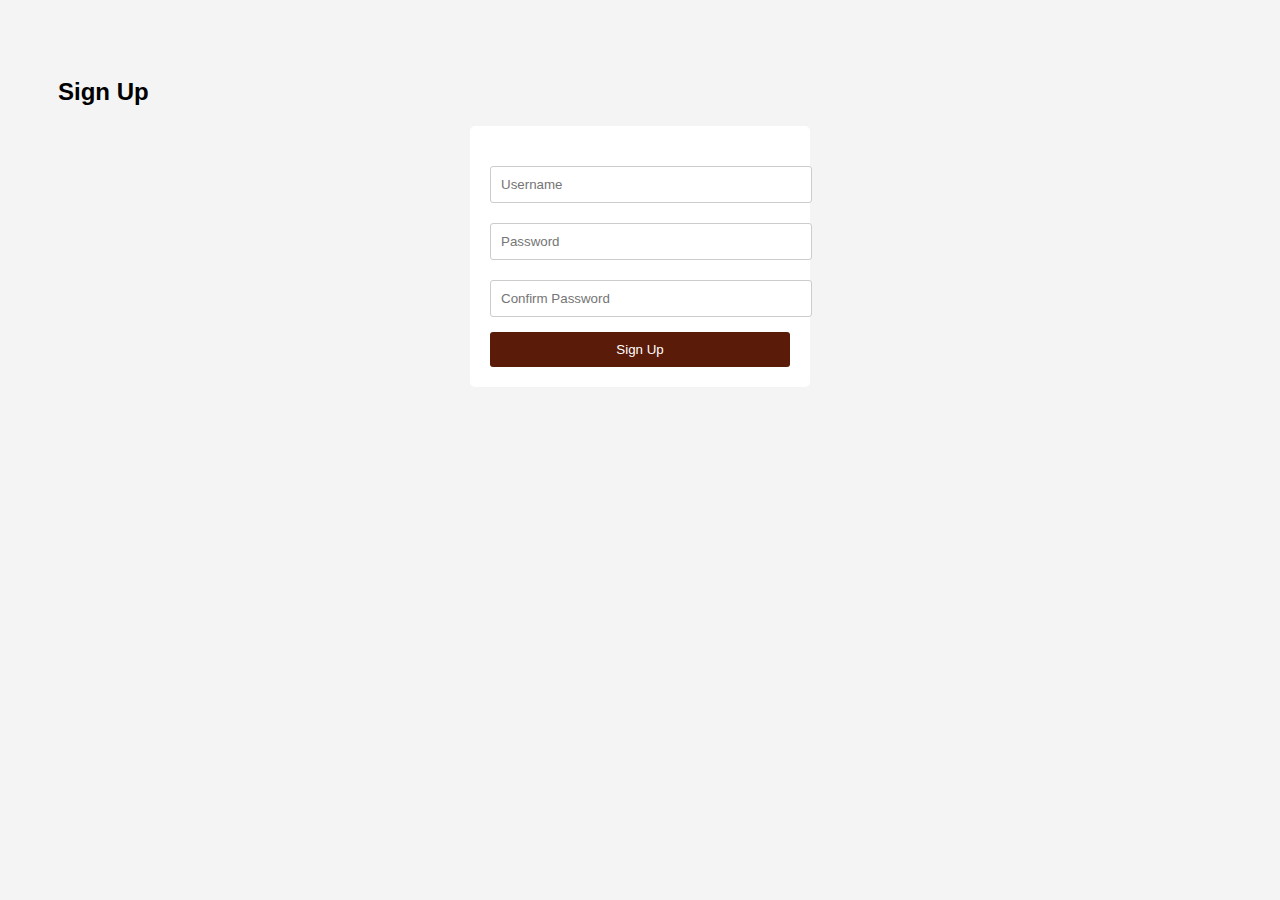
<file: COLOR ANALYSIS/signup.html>
<!DOCTYPE html>
<html lang="en">
<head>
  <meta charset="UTF-8" />
  <title>Sign Up</title>
  <style>
    body { font-family: Arial, sans-serif; background-color: #f4f4f4; padding: 50px; }
    form { background: #fff; padding: 20px; border-radius: 5px; width: 300px; margin: auto; }
    input { width: 100%; padding: 10px; margin: 5px 0 15px; border: 1px solid #ccc; border-radius: 3px; }
    button { width: 100%; padding: 10px; background:#5a1b08; border: none; color: #fff; border-radius: 3px; cursor: pointer; }
    button:hover { background: url('https://i.pinimg.com/736x/53/37/5e/53375ef247e7f303f6b26dd327389c23.jpg') no-repeat center center/cover;
 }
    .message { color: red; margin-bottom: 15px; }
  </style>
</head>
<body>
  <h2>Sign Up</h2>
  <form id="signupForm">
    <div class="message" id="signupMessage"></div>
    <input type="text" id="signupUsername" placeholder="Username" required />
    <input type="password" id="signupPassword" placeholder="Password" required />
    <input type="password" id="signupConfirmPassword" placeholder="Confirm Password" required />
    <button type="submit">Sign Up</button>
  </form>

  <script>
    document.getElementById('signupForm').addEventListener('submit', function(e) {
      e.preventDefault();
      const username = document.getElementById('signupUsername').value.trim();
      const password = document.getElementById('signupPassword').value;
      const confirmPassword = document.getElementById('signupConfirmPassword').value;
      const message = document.getElementById('signupMessage');

      if (password !== confirmPassword) {
        message.textContent = "Passwords do not match.";
        return;
      }

      if (localStorage.getItem(username)) {
        message.textContent = "Username already exists.";
        return;
      }

      localStorage.setItem(username, password);
      message.style.color = "green";
      message.textContent = "Signup successful!";
      this.reset();
    });
  </script>
</body>
</html>
</file>
<file: COLOR ANALYSIS/stylePCA.css>
body {
    display: flex;
    justify-content: center;
    align-items: center;
    height: 100vh;
    margin: 0;
    font-family: Arial, sans-serif;
    background: url('https://i.pinimg.com/736x/53/37/5e/53375ef247e7f303f6b26dd327389c23.jpg') no-repeat center center/cover;
}
.palette {
display: flex;
justify-content: center;
gap: 10px;
margin-top: 20px;
min-height: 60px; /* Ensures it has space even if empty */
flex-wrap: wrap; /* Allows colors to wrap if needed */
}

.color-box {
width: 50px;
height: 50px;
border-radius: 5px;
border: 1px solid #000; /* Add border to make sure they are visible */
}

.container {
    display: flex;
    width: 80%;
    max-width: 1200px;
    justify-content: space-between;
    align-items: flex-start;
    padding: 30px;
    border-radius: 15px;
    background: rgba(255, 255, 255, 0.95);
    box-shadow: 0px 4px 12px rgba(0, 0, 0, 0.1);
}
.tools-container {
    width: 55%;
    padding: 20px;
    border-radius: 10px;
    text-align: center;
}
.result-container {
width: 40%;
padding: 20px;
min-height: 250px; /* Increase space if needed */
overflow: auto; /* Ensures content stays visible */
}

.video-container {
    position: relative;
    width: 100%;
    height: 350px;
    border-radius: 10px;
    overflow: hidden;
    background: black;
}
video, canvas {
    position: absolute;
    width: 100%;
    height: 100%;
    object-fit: cover;
}
canvas {
    display: none;
}
.options {
    margin-top: 15px;
    display: flex;
    gap: 15px;
    justify-content: center;
}
button, .custom-file-input {
    padding: 12px 20px;
    border: none;
    border-radius: 8px;
    cursor: pointer;
    background-color: rgb(242, 212, 240);
    color: black;
    font-weight: bold;
    transition: 0.3s;
    font-size: 14px;
}
button:hover, .custom-file-input:hover {
    background-color: rgb(220, 190, 220);
}
.custom-file-input {
    display: inline-block;
    text-align: center;
}
#uploadImage {
    display: none;
}
#colorPickerButton {
    display: none;
    padding: 12px 20px;
    background-color: #feeea4;
    color: black;
    border-radius: 8px;
    font-weight: bold;
    font-size: 14px;
    cursor: pointer;
    transition: 0.3s;
}
#colorPickerButton:hover {
    background-color: rgb(220, 190, 220);
}
#pickedColor {
    margin-top: 15px;
    font-size: 18px;
    font-weight: bold;
    text-align: center;
}
#colorPickerButton img {
    width: 45px;
    height: 45px;
    cursor: pointer;
}
#seasonResult {
    font-size: 22px;
    font-weight: bold;
    margin-top: 20px;
    color: #4a4a4a;
}
</file>
